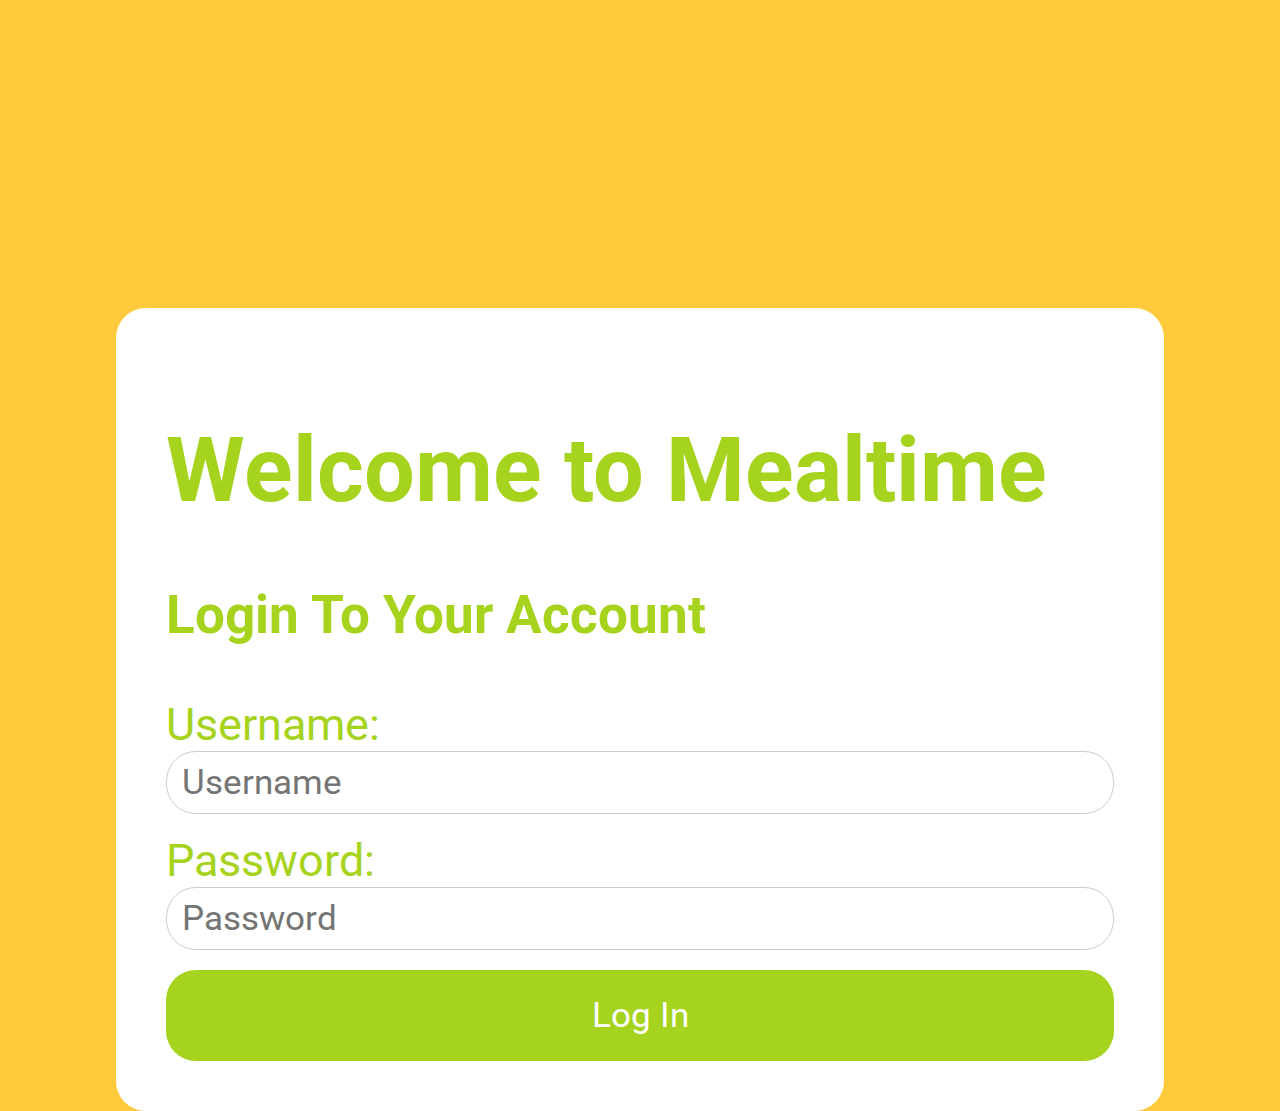
<file: index.html>
<!DOCTYPE html>
<html>
<head>
	<title>Mealtime Login</title>

	<!-- Custom CSS -->
	<link rel="stylesheet" type="text/css" href="css/login-style.css">
	<!--Roboto Font-->
	<link href="https://fonts.googleapis.com/css?family=Roboto" rel="stylesheet">

	<!-- JQuery -->
	<script src="https://ajax.googleapis.com/ajax/libs/jquery/3.3.1/jquery.min.js"></script>
	<script src="./js/login.js"></script>
</head>
<body>
	<section id="login-box">
		<h1>Welcome to Mealtime</h1>
		<h3>Login To Your Account</h3>
		<p id="invalid-message">Please enter a valid username &amp; password.</p>
		<form class="login-form" autocomplete="on">
			<div>
				<label>Username: </label> <br />
				<input type="text" id="username" placeholder="Username"></input>
			</div>
			<div>
				<label>Password: </label> <br />
				<input type="password" id="password" placeholder="Password"></input>
			</div>

			<button id="submit-button">Log In</button>
		</form>
	</section>
</body>
</html>
</file>
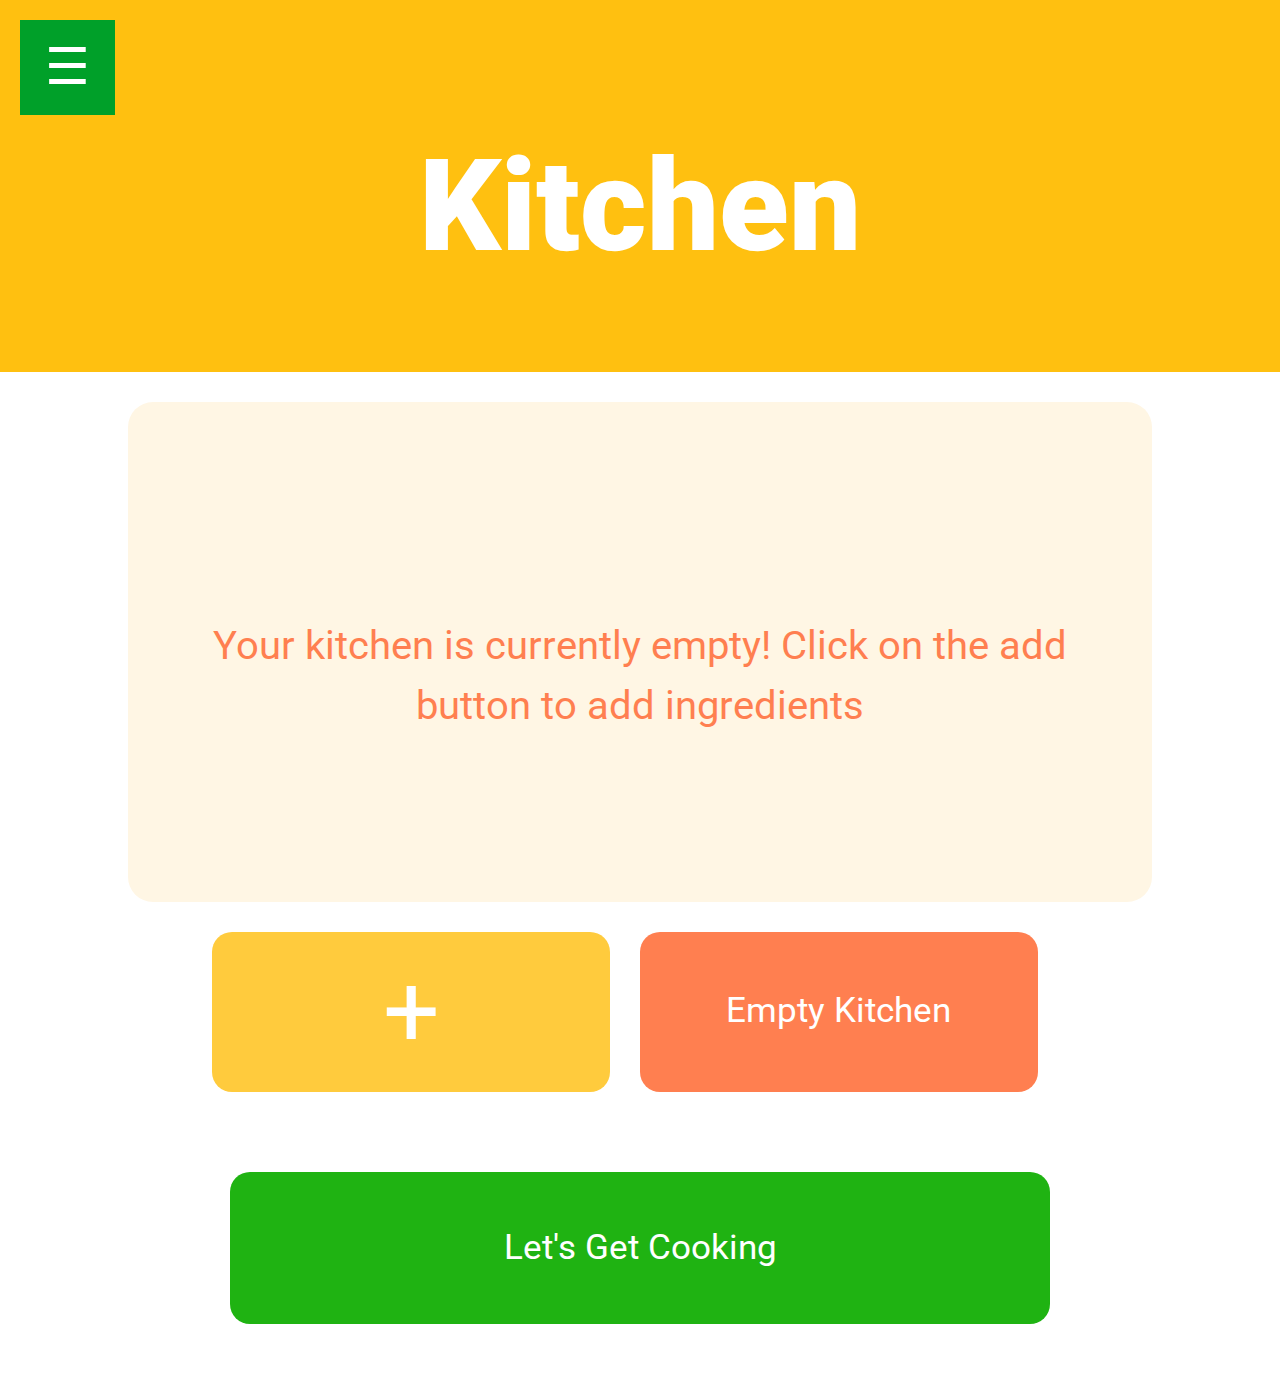
<file: kitchen.html>
<!DOCTYPE html>
<html>
<head>
	<title>Mealtime Kitchen</title>

	<!-- Bootstrap Framework, icons, and animate -->
	<link rel="stylesheet" href="https://maxcdn.bootstrapcdn.com/bootstrap/4.1.3/css/bootstrap.min.css">
	<link href="https://stackpath.bootstrapcdn.com/font-awesome/4.7.0/css/font-awesome.min.css" rel="stylesheet" type="text/css">
	<link rel="stylesheet" href="animate.css">

	<!-- Custom CSS -->
	<link rel="stylesheet" type="text/css" href="css/style.css">
	<!--Roboto Font-->
	<link href="https://fonts.googleapis.com/css?family=Roboto" rel="stylesheet">

	<!-- JQuery -->
	<script src="https://ajax.googleapis.com/ajax/libs/jquery/3.3.1/jquery.min.js"></script>
	<script src="./js/kitchen.js"></script>

</head>
<body>
	<center>
		<div class="preloader">
			<div id="loader-container">
				<i id="loader"></i>
			</div>
			<i id="loading-overlay"></i>
		</div>
	</center>

	<!-- Navbar -->
	<div id="mainnav" class="sidebar">
		<!-- <a href="javascript:void(0)" class="closebtn" onclick="closeNav()">&times;</a> -->
		<a class="text-white"><strong href="./home.html" style="font-size: 40px; text-align: center;">MAIN MENU</strong></a>
		<hr style="border-color: #fff; max-width:85%;">
		<a class="nav-item active" href="./home.html"><i class="fa fa-2x fa-home sr-icons"></i><br />Home</a>
		<a class="nav-item" href="./kitchen.html"><i class="fa fa-2x fa-cutlery sr-icons"></i><br />My Kitchen</a>
		<a class="nav-item" href="./recipes.html"><i class="fa fa-2x fa-book sr-icons"></i><br />Recipes Lookup</a>
		<a class="nav-item" href="./favorites.html"><i class="fa fa-2x fa-bookmark sr-icons"></i><br />Favorites</a>
		<a id="logout" class="nav-item" href="./index.html"><i class="fa fa-2x fa-sign-out sr-icons"></i><br />Log Out</a>
	</div>
	<div id="main">
		<button id="opensidebar" class="openbtn" onclick="openNav()">&#9776;</button>
		<button id="closesidebar" class="openbtn" onclick="closeNav()" style="display:none">&times;</button>
	</div>

	<header class="masthead">
		<div class="container mx-auto">
			<div class="row" style="padding-top:50px">
			<div class="col-lg-10 text-center mx-auto">
				<h1 text-center>
					<strong>Kitchen</strong>
				</h1>
			</div>
			</div>
		</div>
	</header>

	<div class="container kitchen-container">
		<div class="row">
			<div id="kitchen-space-panel">
				<p class="text-center" id="empty-message" style="display: hidden">Your kitchen is currently empty! Click on the add button to add ingredients</p>
				<ul id="kitchen-panel-list"></ul>
			</div>
		</div>
		<div class="row" id="kitchen-row" style="width: 100%; justify-content: center">
			<button id="addin" class="add-ingredient button kitchen-button" onclick="toggleadd()">+</button>
			<button id="addout" class="add-ingredient button kitchen-button" onclick="toggleadd()" style="display:none">&times;</button>

			<button id="clear-kitchen" class="button kitchen-button" type="button">Empty Kitchen
			</button>
		</div>

		<div id="panel">
			<div id="searchbar">
				<!--
				<form id="searchform" action="" method="get">
					<input type="search" autocomplete="off" name="q" id="s" placeholder="Search for ingredients...">
				</form> -->
				<h2>Ingredients</h2>

				<input type="text" id="userInput" onkeyup="search()" placeholder="Search for ingredients..." title="Type in a ingredient">

				<ul id="ingredient-list">
				  <li><button>Broccoli</button></li>
				  <li><button>Chicken</button></li>
				  <li><button>Egg</button></li>
				  <li><button>Kale</button></li>
				  <li><button>Salmon</button></li>
				  <li><button>Spinach</button></li>
				  <li><button>Tomato</button></li>
				</ul>
			</div>
		</div>
		<div class="row" style="justify-content: center">
			<button id="find-recipes-button" class="button kitchen-button" type="button">Let's Get Cooking</button>
		</div>
	</div>
	<div class="container" style="justify-content: center">
		<div class="row" style="justify-content: center">
			<div id="snackbaradd" style="justify-content: center"><h1>Ingredient Added!</h1></div>
		</div>
		<div class="row" style="justify-content: center">
			<div id="snackbarremove"><h1>Ingredient Removed!</h1></div>
		</div>
	</div>
	
	

</body>
</html>

<!-- Handlebars -->
<script src="./js/handlebars-v4.0.11.js"></script>
</file>
<file: css/login-style.css>
* {
  font-family: 'Roboto', sans-serif;
  color:#a6d31d;

}

body {
  background:#ffcb3d;
}

#login-box {
  position:relative;
  top:300px;
  border-radius: 30px;
  background: white;
  width:75%;
  margin:auto;
  padding: 50px;
  font-size: 45px;
  overflow:hidden;
}

input {
    border-radius: 30px;
    outline: none;
    display: block;
    width: 100%;
    margin: 0 0 20px;
    padding: 10px 15px;
    border: 1px solid #ccc;
    color: #ccc;
    box-sizing: border-box;
    font-size: 35px;
    font-weight: 400;
}

#submit-button:hover {
  background:coral;
}

#submit-button {
  border-radius: 30px;
  cursor: pointer;
  width: 100%;
  font-size: 15px;
  background-color:#a6d31d;
  color:#fff;
  padding: 25px;
  border: 0;
  box-shadow: none;
  font-size: 35px;
}

#invalid-message{
  color: red;
  display:none;
}
</file>
<file: css/style.css>
body,
html {
	width: 100%;
	height: 100%;
}

hr {
  max-width: 50px;
  border-width: 3px;
  border-color: rgb(30, 32, 172);
}

p, ul, li {
	font-size: 30px;
}

a {
  -webkit-transition: all 0.2s;
  -moz-transition: all 0.2s;
  transition: all 0.2s;
}

body {
  font-family: 'Roboto', sans-serif;
}

.content-section {
  padding-top: 7.5rem;
  padding-bottom: 7.5rem;
}

.content-section-heading h2 {
  font-size: 3rem;
}

.content-section-heading h3 {
  font-size: 1rem;
  text-transform: uppercase;
}

h1,
h2,
h3,
h4,
h5,
h6 {
  font-weight: 700;
}

.text-faded {
  color: rgba(255, 255, 255, 0.7);
}

/* LOADING... */
#loading-overlay {
	background-color: grey;
	opacity: 0.4;
	top: 0;
	left: 0;
	right: 0;
	bottom: 0;
	z-index: 2;
}
#loader-container {
	position: fixed;
	top: 50%;
	left: 50%;
	transform: translate(-80px, -80px);	/* set half of width & height */
	z-index: 3;
}
#loader {
    border: 22px solid #fff;
    border-top: 22px solid #fa5a62;
    border-radius: 50%;
    width: 160px;
    height: 160px;
	animation: spin 2s linear infinite;
	position: fixed;
	align-items: center;
  	justify-content: center;
	z-index: inherit;
	opacity: 1;
}
@keyframes spin {
    0% { transform: rotate(0deg); }
    100% { transform: rotate(360deg); }
}


.btn-link {
	background-color:rgb(31, 179, 18);
	width: 100%;
	padding-top: 10%;
	padding-bottom: 10%;
	padding-left: 10%;
	padding-right: 10%;
}

.btn {
  cursor: pointer;
  font-weight: 700; 
  text-transform: uppercase;
  border: none;
  border-radius: 300px;
  font-family: 'Roboto', sans-serif;
}

section {
  padding: 5rem 0;
}

.section-heading {
  margin-top: 0;
}

.masthead {
	margin-bottom: 30px;
	padding-bottom:5em;
	background-color: #FFC010;
	/* margin-top: 100px; */
	padding-top:5em;
}

header.masthead h1 {
	font-size: 8rem;
	color: white;
}

header.masthead p {
  font-weight: 800;
}

.sidebar {
	height: 100%; /* 100% Full-height */
	width: 0; /* 0 width - change this with JavaScript */
	position: fixed; /* Stay in place */
	z-index: 1; /* Stay on top */
	top: 0;
	left: 0;
	background-color: #39DB2C;
	overflow-x: hidden; /* Disable horizontal scroll */
	padding-top: 60px; /* Place content 60px from the top */
	transition: 0.3s; /* 0.3 second transition effect to slide in the sidebar */
}

.sidebar a {
	padding: 8px 8px 8px 32px;
	text-decoration: none;
	font-size: 25px;
	color: #f1f1f1;
	display: block;
	transition: 0.15s;
}

/* When you mouse over the navigation links, change their color */
.sidebar a:hover {
	color: #f1f1f1;
}

/* Position and style the close button (top right corner) */
.sidebar .closebtn {
	position: absolute;
	top: 0;
	right: 25px;
	font-size: 50px;
	margin-left: 50px;
}

#logout {
	position:absolute;
	bottom:40px;
}

/* The button used to open the sidebar */
.openbtn {
	font-size: 50px;
	cursor: pointer;
	background-color: #00A029;
	color: white;
	padding: 10px 25px;
	border: none;
}

.openbtn:hover {
	background-color: #39DB2C;
}

#closesidebar {
	background-color: #39DB2C;
	width: auto;
}

a.nav-item {
	font-size: 45px;
}

.nav-item {
	margin-top:1.5em;
	margin-left:0.1em;
}


/* Style page content - use this if you want to push the page content to the right when you open the side navigation */
#main {
	transition: margin-left .3s; /* If you want a transition effect */
	padding: 20px;
	background: rgba(255, 192, 16, 1);
	width: 100%;
	position: fixed;
	z-index: 1;
	top: 0;
}

/* On smaller screens, where height is less than 450px, change the style of the sidenav (less padding and a smaller font size) */
@media screen and (max-height: 450px) {
	.sidebar {padding-top: 15px;}
	.sidebar a {font-size: 18px;}
}


.homepage-item {
	background-color: #00A029;
	border-radius:10px;
	width: 100%;
	height: 262px;
	padding: 0px;
	text-align: center;
	vertical-align: middle;
	border: 0;
 	box-shadow: none;
}

.homepage-item:hover {
	background:#39DB2C;
}

.homepage-item .homepage-item-content {
	font-size: 60px;
	color: #fff;
	text-align: center;
}

.button-text {
	text-decoration: none;
	color:#000;
}

.button {
	font-size: 15px;
	background-color:rgb(31, 179, 18);
	color:white;
	border:none;
}

#pagename {
	animation-duration: 0.3s;
	font-size: 50px;
}


/* KITCHEN SPECIFIC STYLING */
.kitchen-button {
	cursor:pointer;
	margin-top:30px;
	margin-bottom:30px;
	margin-left: 15px;
	margin-right:15px;
	padding:5px;
	padding-left: 30px;
	padding-right: 30px;
	font-size:35px;
	border-radius: 20px
}

#icon {
	color:red;
	padding-left: 30%;
	padding-right: 30%;
}

.item-button {
	cursor:pointer;
	background: #FFC010;
	width: 20%;
	padding:20px;
	margin:10px;
	border: 0px;
	box-shadow: none;
	border-radius: 20px;
	text-shadow: 1px 1px 2px darkgrey;
}

.item-button:hover,
.item-button:focus {
	background:rgb(255, 171, 16);
}


#kitchen-panel-list {
	list-style-type: none;
}
#find-recipes-button {
	padding: 50px;
	margin: 50px;
	width: 80%;
}
#find-recipes-button:hover {
	background: rgb(24, 160, 12);
}
.add-ingredient {
	background: #ffcb3d;
	padding:5px;
	width:40%;
	padding-left: 10px;
	padding-right: 10px;
	font-size:100px;
}

.add-ingredient:hover,
.add-ingredient:focus {
	background-color: rgb(255, 171, 16);	/* bg color user clicks ingredient (also applies on recipes page)*/
}

.favorite {
	background: #ffcb3d;
	padding:5px;
	padding-left: 20px;
	padding-right: 20px;
	font-size:30px;
}
#clear-kitchen {
	background: coral;
	width:40%;
}
#clear-kitchen.hover,
#clear-kitchen:focus {
	background-color: #ff2d2d
}

#kitchen-row {
	width: 80%;
}

#searchform {
	margin: 30px;
}
#kitchen-space-panel {
	position:relative;
	width:100%;
	height:500px;
	background: #FFF6E4;
	border-radius:25px;
}

#empty-message {
	position:absolute;
	padding-left:2em;
	padding-right:2em;
	bottom: 30%;
	color: coral;
	font-size: 40px;
}

.kitchen-container {
	width:80%;
	margin:auto;
	overflow:hidden;
	border-color: #000;
}

* {
  box-sizing: border-box;
}

#userInput {
  background-position: 10px 12px;
  background-repeat: no-repeat;
  width: 100%;
  font-size: 30px;
  padding: 20px 20px 20px 40px;
  border: 2px solid #ddd;
  margin-bottom: 12px;
}

#ingredient-list {
  list-style-type: none;
  padding: 0;
  margin: 0;
}

#ingredient-list li button {
  width:100%;
  border: 1px solid #ffcb3d;
  margin-top: -1px; 
  background-color: #FFF6E4;
  padding: 12px;
  text-decoration: none;
  font-size: 30px;
  color: black;
  display: block
}

#ingredient-list li button:hover{
  background-color: #ffcb3d;
}

#snackbaradd,
#snackbarremove {
    visibility: hidden; /* Hidden by default. Visible on click */
    min-width: 250px; /* Set a default minimum width */
    margin-left: -125px; /* Divide value of min-width by 2 */
    background-color: #333; /* Black background color */
    color: #fff; /* White text color */
    text-align: center; /* Centered text */
    border-radius: 2px; /* Rounded borders */
    padding: 16px; /* Padding */
    position: fixed; /* Sit on top of the screen */
    z-index: 1; /* Add a z-index if needed */
    left: 50%; /* Center the snackbar */
	bottom: 30px; /* 30px from the bottom */
	transform: translateX(-15%)
}

#snackbaradd.show,
#snackbarremove.show {
    visibility: visible; /* Show the snackbar */
    /* Add animation: Take 0.5 seconds to fade in and out the snackbar. 
   However, delay the fade out process for 2.5 seconds */
   -webkit-animation: fadein 0.3s, fadeout 0.5s 0.7s;
   animation: fadein 0.3s, fadeout 0.5s 0.7s;
}

/* Animations to fade the snackbar in and out */
@-webkit-keyframes fadein {
    from {bottom: 0; opacity: 0;} 
    to {bottom: 30px; opacity: 1;}
}

@keyframes fadein {
    from {bottom: 0; opacity: 0;}
    to {bottom: 30px; opacity: 1;}
}

@-webkit-keyframes fadeout {
    from {bottom: 30px; opacity: 1;} 
    to {bottom: 0; opacity: 0;}
}

@keyframes fadeout {
    from {bottom: 30px; opacity: 1;}
    to {bottom: 0; opacity: 0;}
}

/* RECIPE */

.toggler {
	background-color: #FFC010;
	font-size: 40px;
}

.recipe-ingredient {
	font-size: 25px;
}

.recipe-ingredient:hover {
	background-color: rgb(255, 124, 16);
}

#ingredientslist {
	border-color: #000;
	border: 2px solid;
	border-radius: 20px;
}

#recipedeposit2 {
	margin: 50px;
}

.card {
	border-radius: 25px;
	margin: 40px;
	border-width: 4px;
}
.card:hover,
.card:focus {
	border-color: #afafaf;
}

.card-img-top {
	height: 500px;
	border-top-left-radius: 25px;
	border-top-right-radius: 25px;
}

.card-title {
	color:#afafaf;
	font-size:1.5em;
}

/* FAVORITES */

#clear-favorites {
	background-color: orangered;
	border-color: orangered;
	border: 2px solid;
	border-radius: 20px;
	margin: 20px;
	border-color: rgb(156, 0, 0);
}

#templatedfavorites {
	margin: 50px;
}

#ingredients-in-common {
	border-radius: 25px;
	background: #FFC010;
}

.withPadding {
	text-align: center;
	padding:20px;
	margin:20px;
}
</file>
